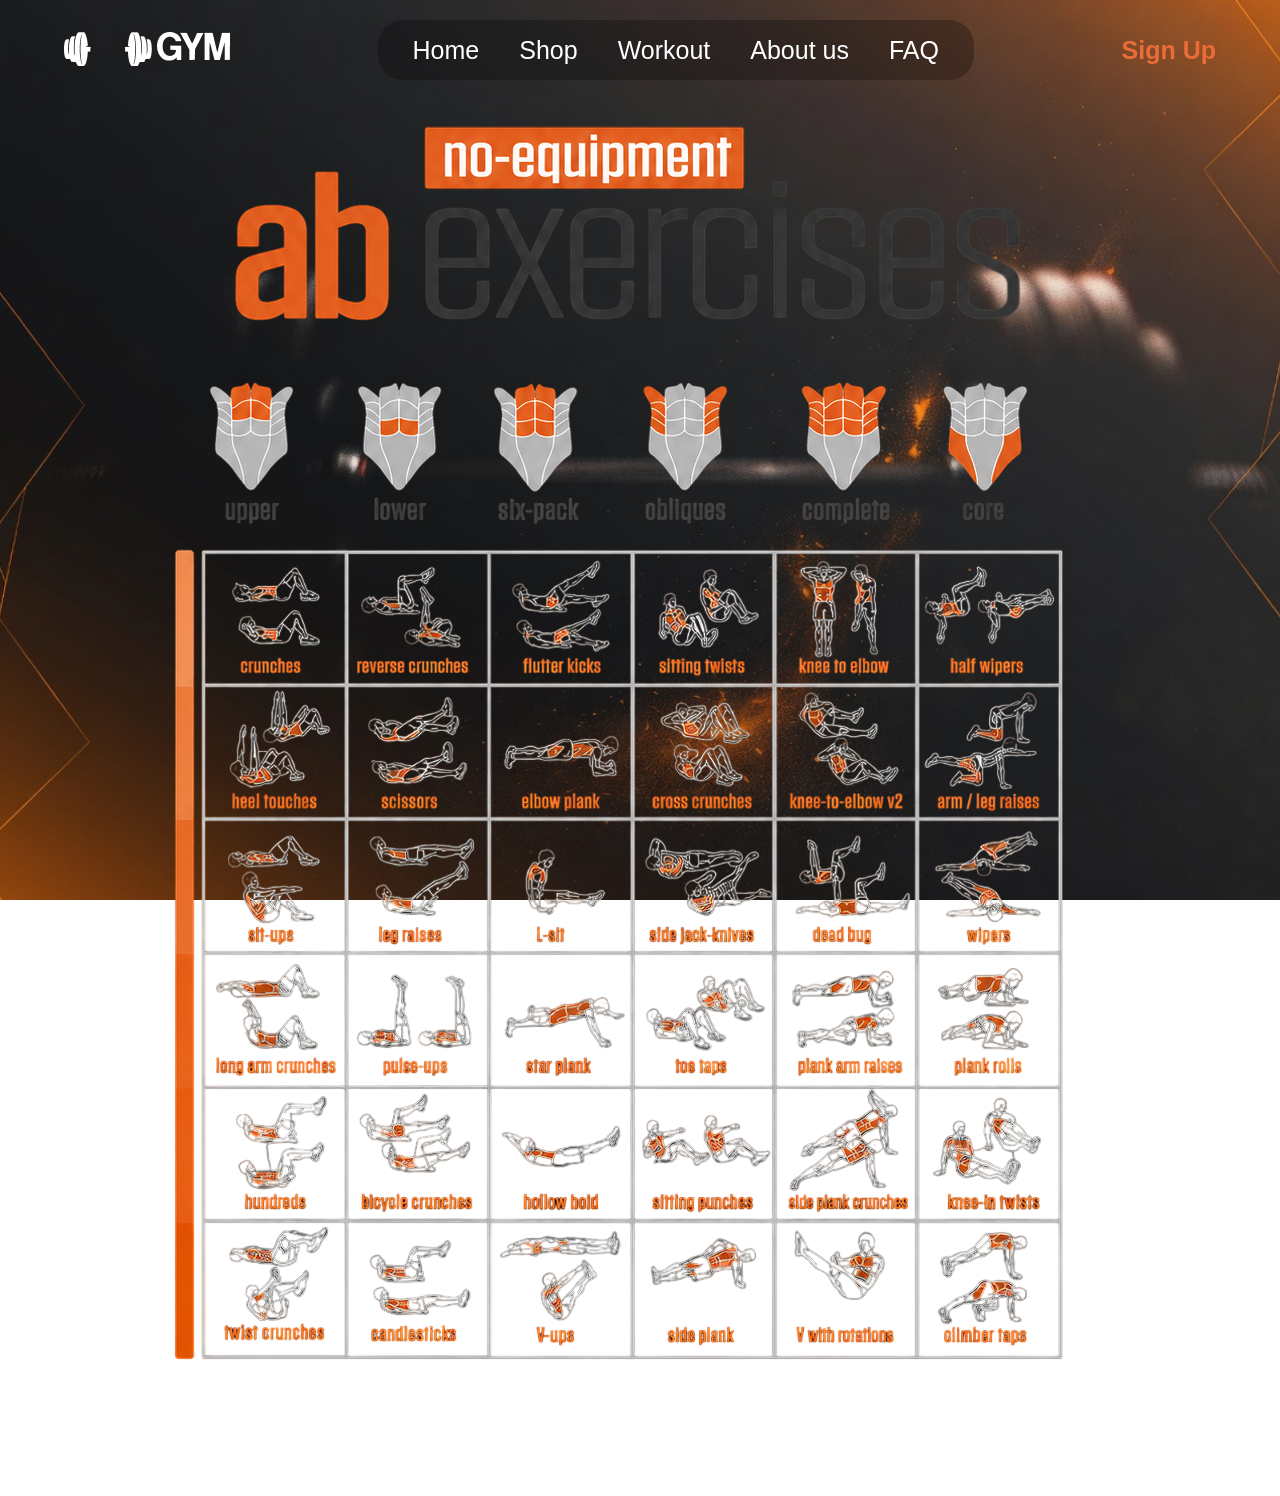
<file: abb_workout.html>
<!DOCTYPE html>
<html lang="en">
<head>
    <meta charset="UTF-8">
    <meta name="viewport" content="width=device-width, initial-scale=1.0">
    <link rel="stylesheet" href="./css/reset.css">
    <link rel="stylesheet" href="./css/style.css">
    <title>Document</title>
</head>
<body class="body">
    <header class="header">
      <div class="main_box">
        <a href="./index.html"><img src="./img/logo.png" alt="Logo" /></a>

        <nav class="navigation">
          <ul class="ul">
            <li><a class="ul-obj" href="./index.html">Home</a></li>
            <li><a class="ul-obj" href="./shop.html">Shop</a></li>
            <li><a class="ul-obj" href="./workout.html">Workout</a></li>
            <li><a class="ul-obj" href="">About us</a></li>
            <li><a class="ul-obj" href="">FAQ</a></li>
          </ul>
        </nav>
        <a class="sign_up" href="">Sign Up</a>
        <div class="burger-bar">
          <i class="fa-solid fa-bars"></i>
        </div>
      </div>
      <div class="sub_box">
        <nav class="sub_navigation">
          <ul class="sub_ul">
            <li><a class="sub_obj" href="./index.html">Home</a></li>
            <li><a class="sub_obj" href="./shop.html">Shop</a></li>
            <li><a class="sub_obj" href="./workout.html">Workout</a></li>
            <li><a class="sub_obj" href="">About US</a></li>
            <li><a class="sub_obj" href="">FAQ</a></li>
            <li><a class="sub_obj" href="">Sign Up</a></li>

          </ul>
        </nav>
      </div>
    </header>

    <main>
        <div class="ab_box">
            <img class="abs_photo" src="./img/abs_exersice.png" alt="">
        </div>
        
    </main>

    <script src="./js/script.js"></script>
</body>
</html>
</file>
<file: css/style.css>
html, body {
    margin: 0;
    padding: 0;
    height: 100%;
    width: 100%;
}

.body {
    background-image: url(../img/background.jpg);
    background-repeat: no-repeat;
    background-size: cover;
    background-position: center;
    background-attachment: fixed;   
}

/* ---------------------------------------------header-------------------------------------------------------------------- */

.main_box
{
    display: flex;
    align-items: center;
    justify-content: space-between;
    position: fixed;
    top: 0;
    left: 0;
    right: 0;

    padding: 20px 5%;
    z-index: 1000;

    box-sizing: border-box;
    

}

.header{
    display: flex;
    flex-direction: column;
}


.burger-bar{
    display: none;
    cursor: pointer;
}


.ul
{
    display: flex;
    gap: 40px;
    background: rgba(0, 0, 0, 0.25);         
    backdrop-filter: blur(20px);                
    -webkit-backdrop-filter: blur(20px);
     max-width: 630px;
    width: 100%;
    align-items: center;
    height: 60px;
    border-radius: 25px;
    padding-left: 35px;
    padding-right: 35px;
    box-sizing: border-box;
}
.ul-obj1
{
    color: #ffffff5b;
    font-size: 25px;
    font-family: 'Poppins', sans-serif;
    font-weight: 400;
    text-decoration: none;
}
.ul-obj
{
    color: #FFFFFF;
    font-size: 25px;
    font-family: 'Poppins', sans-serif;
    font-weight: 400;
    text-decoration: none;
}
.ul-obj:hover
{
    color: #EA6C36;
}
.sign_up
{
    font-size: 25px;
    font-family: 'Montserrat', sans-serif;
    color: #EA6C36;
    font-weight: 700;
    text-decoration: none;
}
.log_in
{
     font-size: 25px;
    font-family: 'Montserrat', sans-serif;
    color: #EA6C36;
    font-weight: 700;
    text-decoration: none;
}

.sign_up:hover
{
    color: #FFFFFF;
}
/* -------------------------------------------------------------------------------- */
/* ----------------------------------------------------------------------------------- */


/* ----------index page------------------------------------------------ */
.section1
{
    padding-left: 200px;
    padding-top: 300px;
}
.orange
{
    font-size: 70px;
    font-family: 'Poppins', sans-serif;
    font-weight: 700;
    width: 900px;
    color: #EA6C36;

    
}

.motivation
{
    font-size: 70px;
    font-family: 'Poppins', sans-serif;
    font-weight: 700;
    max-width: 900px;
    width: 100%;
    color: #FFFFFF;
    
}
.text1
{
    width: 450px;
    color: #FFFFFF;
    font-size: 16px;
    font-family: 'Poppins', sans-serif;
    font-weight: 300;
    margin-top: 32px;
     line-height: 30px;

}

/* -------------------------------------------------------------------------------- */
/* ----------------------------------------------------------------------------------- */


/* ------------------------------sub navigation--------------------------------- */



.sub_obj
{
    display: flex;
    justify-content: center;  
    align-items: center;

    width: 100%;

    color: #FFFFFF;
    font-size: 25px;
    font-family: 'Poppins', sans-serif;
    font-weight: 400;
    text-decoration: none;

    padding: 15px 0;
    
}


.sub_ul
{
    
    display: flex;
    flex-direction: column;
    gap: 20px;
    width: 100%;
}
.sub_navigation
{
    display: flex;
    flex-direction: column;
    align-items: center;
    width: 100%;
}
.sub_box {
    position: fixed;
    top: 80px; 
    left: 0;
    width: 100%;
    background: rgba(0, 0, 0, 0.25);         
    backdrop-filter: blur(20px);                
    -webkit-backdrop-filter: blur(20px);
    z-index: 999;
    padding: 20px 0;
    
    /* Hide it by default */
    display: none; 
    justify-content: center;
}

/* This new helper class will be added/removed by JavaScript */
.sub_box.show-menu {
    display: flex !important;
}
.sub_box.show-menu {
    display: flex !important;
}

.sub_obj:hover
{
    
    background-color: #EA6C36;
}
/* -------------------------------------------------------------------------------- */
/* ----------------------------------------------------------------------------------- */


/*----------------------------------------- workout page-------------------------- */
.orange1
{
    color: #FFFFFF;
    font-size: 16px;
    font-family: 'Poppins', sans-serif;
    font-weight: 300;
    margin-top: 32px;
     line-height: 30px;
    color: #EA6C36;
}
.workout_section
{
    
    padding-left: 150px;
    padding-right: 150px;
    padding-top: 150px;
   
}

.top_wrapper
{
    padding-top: 50px;
    display: flex;
    justify-content: center;
    gap: 150px;
    flex-wrap: wrap;        
    
}

.workout
{

    border-radius: 16px;
    border: 1px solid black;
    width: 260px;
    padding-bottom: 10px;
    padding-left: 4px;
    background: rgba(0, 0, 0, 0.25);         
    backdrop-filter: blur(20px);                
    -webkit-backdrop-filter: blur(20px);
}
.icon
{
    height: 250px;
    width: 250px;
}

.work_name
{
    margin-top: 12px;
    text-decoration: none;
    font-size: 25px;
    font-family: 'Poppins', sans-serif;
    font-weight: 600;
    color: #FFFFFF;
}
.inspiration
{
    text-decoration: none;
    font-size: 17px;
    font-family: 'Poppins', sans-serif;
    font-weight: 500;
    margin-top: 12px;
    color: #EA6C36;
}
/* -------------------------------------------------------------------------------- */
/* ----------------------------------------------------------------------------------- */



/* -------------------------shop page ----------------------------------------------*/
.creatine_section
{
    display: flex;
    justify-content: center;
}

.text_supplement
{
    font-size: 40px;
    color: #EA6C36;
}

.creatine_box {
    display: flex;
    justify-content: center;
    align-items: center;
    flex-direction: column;
    margin-top: 200px;
}

.creatine_box:hover {
    display: flex;
    justify-content: center;
    align-items: center;
    flex-direction: column;
    margin-top: 200px;
    background-color: #EA6C36;
    border-radius: 20px;

    .text_supplement
    {
        color: #FFFFFF;
    }
}
/* ----------------------- */

.protein_section
{
    display: flex;
    justify-content: center;
}

.text_supplement
{
    font-size: 40px;
    color: #EA6C36;
}

.protein_box {
    display: flex;
    justify-content: center;
    align-items: center;
    flex-direction: column;
    margin-top: 200px;
}

.protein_box:hover {
    display: flex;
    justify-content: center;
    align-items: center;
    flex-direction: column;
    margin-top: 200px;
    background-color: #EA6C36;
    border-radius: 20px;

    .text_supplement
    {
        color: #FFFFFF;
    }
}

.search_result
{
    display: flex;
    justify-content: center;
    align-items: center;
    margin-top: 200px;
}

/* --------------------------------------------------------- */


.vitamin_section
{
    display: flex;
    justify-content: center;
}

.text_supplement
{
    font-size: 40px;
    color: #EA6C36;
}

.vitamin_box {
    display: flex;
    justify-content: center;
    align-items: center;
    flex-direction: column;
    margin-top: 200px;
}

.vitamin_box:hover {
    display: flex;
    justify-content: center;
    align-items: center;
    flex-direction: column;
    margin-top: 200px;
    background-color: #EA6C36;
    border-radius: 20px;

    .text_supplement
    {
        color: #FFFFFF;
    }
}




/* ------------------------search-------------------------------------------- */
main {
    position: relative;
}
.search_result {
    display: flex;
    justify-content: center;
    margin-top: 50px;
}

.search_wraper {
    margin-top: 70px;
    display: flex;
    flex-wrap: wrap;
    justify-content: center;
    gap: 20px;

    width: 100%;
    max-width: 100%;

}
.search
{
    background-color: #EA6C36;
    border-radius: 8PX;
    height: 30px;
    width: 200px;
    color:  #FFFFFF;
    font-size: 16px;
    font-family: 'Poppins', sans-serif;
    font-weight: 600;
    background: rgba(0, 0, 0, 0.25);         
    backdrop-filter: blur(20px);                
    -webkit-backdrop-filter: blur(20px);
}

.search_sub
{
    background-color: #EA6C36;
    border-radius: 8PX;
    height: 30px;
    width: 200px;
    color:  #FFFFFF;
    font-size: 16px;
    font-family: 'Poppins', sans-serif;
    font-weight: 600;
    background: rgba(0, 0, 0, 0.25);         
    backdrop-filter: blur(20px);                
    -webkit-backdrop-filter: blur(20px);
}
.glass_icon
{
    height: 30px;
    width: 30px;
}
.glass_icon_sub
{
    height: 30px;
    width: 30px;
}
.search_and_glass
{
    display: flex;
    gap: 10px;
    align-items: center;
    justify-content: center;
    margin-right: 0;
    
    border-radius: 16px;
    min-height: 40px;
    width: 250px;
    
}

.search_and_glass_sub
{
    display: flex;
    gap: 10px;
    align-items: center;
    justify-content: center;
    margin-right: 0;
    border-radius: 16px;
    min-height: 40px;
    width: 250px;
    /* width: 100%;
     margin: 0 auto; */
    
}

.search_wrapper_sub {
    display: flex;
    flex-direction: column;
    align-items: center;
    gap: 15px;
    margin-top: 20px;
}

.search_wrapper_sub .searched_box {
    width: 50%;
}


.searched_box {
    width: 100%;
    max-width: 500px;
}

.sub_box {
    position: fixed;
    top: 80px;
    left: 0;
    width: 100%;
    z-index: 999;
}

.search_and_glass_sub {
    display: flex;
    align-items: center;
    justify-content: center;

    width: 100%;
}

/*--------------------------------- abs page------------------------------------------------ */

.ab_box {
   
   display: flex;
   justify-content: center;
}

/* ------------------------------------------------------------------------------------------------ */
/* -------------------------------------------------------------------------------------------------- */

/*---------------------------------------- responsive---------------------------------------------------------- */

@media(max-width:1024px)
{
   .wraper1{
    display: flex;
    flex-direction: column;
    align-items: center;
   }
   .motivation{
    text-align: center;
   }

   .header {
        justify-content: space-between;
    }

    .navigation {
        position: fixed;
        left: 0;
        top: 180px;
    }

    .ul {
        display: flex;
        flex-direction: column;
        align-items: flex-start;
        align-items: center;
        
        height: 300px;
        width: 150px;
        padding: 20px;
        gap: 30px;

        border-radius: 20px;
        background: rgba(0, 0, 0, 0.25);
        backdrop-filter: blur(20px);
        -webkit-backdrop-filter: blur(20px);
    }
}



@media(max-width:768px)
{
    .section1 {
        padding-left: 20px;
        padding-right: 20px;
        padding-top: 200px;
    }

    
    .navigation
    {
        display: none;
    }
    .wraper1
    {
        display: flex;
        
        margin: 0 auto;
    }
    .burger-bar
    {
        display: block;
        font-size: 30px;
        color: #FFFFFF;
    }
    .sign_up
    {
        display: none;
    }
    .search_and_glass
    {
        display: none;
    }

    .vitamin_box
    {
        width: 300px;
        height: 300px;
    }
    .protein_box
    {
        width: 300px;
        height: 300px;
    }
    .creatin_box
    {
        width: 300px;
        height: 300px;
    }

    .vitamins_photo
    {
        width: 300px;
        height: 300px;
    }
    .proteins_photo
    {
        width: 300px;
        height: 250px;
    }
    .creatines_photo
    {
        width: 300px;
        height: 250px;
    }
    .search_wraper {
        display: flex;
        flex-wrap: wrap;
        gap: 15px;
        justify-content: center;

        margin-top: 600px;

        width: 100%;
        overflow-x: hidden;
    }
    .searched_box {
        flex: 1 1 140px;
        max-width: 180px;
    }

}

@media(max-width:480px)
{
    .log_in
    {
        display: none;
    }
    .burger-bar
    {
        display: block;
        font-size: 30px;
        color: #FFFFFF;
    }
    .text1{
       
        width: 100%;
        max-width: 100%;
        font-size: 14px;
        line-height: 24px;
    }
    .search_and_glass
    {
        display: none
    }
    .search_wraper {
        display: flex;
        flex-wrap: wrap;
        gap: 15px;
        justify-content: center;

        margin-top: 650px;

        width: 100%;
        overflow-x: hidden;
    }
    .searched_box {
        flex: 1 1 140px;
        max-width: 180px;
    }
    
}

@media(max-width:320px)
{
    .log_in
    {
        display: none;
    }
    .header
    {
        align-items: center;
    }
    .burger-bar
    {
        display: block;
        font-size: 20px;
        color: #FFFFFF;
    }
    .sign_up
    {
        display: none;
    }
    .text1{
       
        width: 100%;
        max-width: 100%;
        font-size: 14px;
        line-height: 24px;
    }
    .search_and_glass
    {
        display: none;
    }

    .search_wraper {
        display: flex;
        flex-wrap: wrap;
        gap: 15px;
        justify-content: center;

        margin-top: 650px;

        width: 100%;
        overflow-x: hidden;
    }
    .searched_box {
        flex: 1 1 140px;
        max-width: 180px;
    }
    
}
@media(max-width: 360px)
{
    .login-box
    {
        width: 100%;
        height: 100vh;
    }
}

/* -----searched--------------- */

.search_wraper
{
    display: flex;
    justify-content: center;
    gap: 40px;
}
.searched_box
{
    display: flex;
    justify-content: center;
    align-items: center;
    background: rgba(0, 0, 0, 0.25);         
    backdrop-filter: blur(20px);                
    -webkit-backdrop-filter: blur(20px);
    border-radius: 20px;
    height: 150px;
    width: 200px;
    
}


.searched_name
{
    text-align: center;
    color:#FFFFFF;
    font-size: 24px;
}
/* ------------------------------------------------------------------- */
/* --------footer ----------------------------------------------------*/

.footer_section
{
    margin-top: 400px;
    background: rgba(0, 0, 0, 0.25);         
    backdrop-filter: blur(20px);                
    -webkit-backdrop-filter: blur(20px);
    
    padding-top: 60px;
    display: flex;
    flex-wrap: wrap;
    gap: 100px;
    padding-left: 30px;
    padding-bottom: 60px;
}
.contact
{
    
    
    width: 300px;
    display: flex;
    flex-direction: column;
    align-items: center;
    gap: 50px;
}
.icons
{
    display: flex;
    gap: 20px;
    max-width: 200px;
    border-radius: 20px;
    padding:0,auto;
}

.contact_icon
{
    height: 50px;
    width: 50px;
}
.contact_text
{
    font-family: 'Montserrat', sans-serif;
    font-size: 30px;
    color: #FFFFFF;
}

.helper
{
    font-family: 'Montserrat', sans-serif;
    font-size: 30px;
    color: #FFFFFF;
}
.place1
{
    display: flex;
    flex-direction: column;
    gap: 20px;

}
.map
{
    font-family: 'Montserrat', sans-serif;
    font-size: 25px;
    color: #EA6C36;
}
.place2
{
    display: flex;
    flex-direction: column;
    gap: 20px;

}
.sign_up_box
{
    background-color: #EA6C36;
    border-radius: 20px;
    height: 60px;
    width: 120px;
    display: flex;
    justify-content: center;
    align-items: center;
}
.sign_up_
{
    font-size: 25px;
    font-family: 'Montserrat', sans-serif;
    color:#FFFFFF;
    font-weight: 700;
    text-decoration: none;
}

.sign_up_box:hover
{
    background-color: #FFFFFF;
    .sign_up_{
        color: #EA6C36;
    }
}

/* -----------log in----------------------------------------- */
/* ------------------------------------------------------------ */
.sect
{
    display: flex;
    justify-content: center;
    width: 100%;
    height: 100vh;
    margin-top: 200px;
}

*
{
    font-family: 'Montserrat', sans-serif;
}

.login-box
{
    position: relative;
    width: 400px;
    height: 450px;
    background: rgba(0, 0, 0, 0.25);         
    backdrop-filter: blur(20px);                
    -webkit-backdrop-filter: blur(20px);
    border-radius: 20px;
    display: flex;
    justify-content: center;
    align-items: center;
}

h2
{
    font-size: 2em;
    color: #FFFFFF;
    text-align: center;
}

.input-box
{
    margin-top: 40px;
    position: relative;
    width: 310px;
    margin: 30px 0px;
    border-bottom: 2px solid #FFFFFF;
}

.input-box label
{
    position: absolute;
    top: 50%;
    left: 5px;
    transform: translateY(-50%);
    font-size: 1em;
    color: #FFFFFF;
    pointer-events: none;
    transition: .5s;
}

.input-box input:focus ~ label,
.input-box input:not(:placeholder-shown) ~ label
{
    top: -5px;
    font-size: 0.9em;
}

.input-box input
{
    width: 100%;
    height: 50px;
    background: transparent;
    border: none;
    outline: none;
    font-size: 1em;
    color: #FFFFFF;
    padding: 0 35px 0 5px;
}

.input-box .icon
{
    position: absolute;
    right: -220px;
    color: #FFFFFF;
    font-size: 1.2em;
    line-height: 57px;
}

.remember-forgot
{
    margin: 15px 0 15px;
    font-size: .9em;
    color: #FFFFFF;
    display: flex;
    justify-content: space-between;
}

.remember-forgot label input
{
    margin-right: 3px;
}

.remember-forgot a
{
    color: #FFFFFF;
    text-decoration: none;
}

.remember-forgot a:hover
{
    text-decoration: underline;
}

button
{
    width: 100%;
    height: 40px;
    background: #FFFFFF;
    border: none;
    outline: none;
    border-radius: 40px;
    cursor: pointer;
    font: 1em sans-serif;
    color: #000;
    font-weight: 500;
}

.register-link
{
    font-size: .9em;
    color: #FFFFFF;
    text-align: center;
    margin: 25px 0 10px;
}

.register-link p a
{
    color: #FFFFFF;
    text-decoration: none;
    font-weight: 600;
}

.register-link p a:hover
{
    text-decoration: underline;
}

.sect
{
    display: none;
}

.register-box
{
    display: none;
    position: relative;
    width: 400px;
    height: 500px;
    background: rgba(0, 0, 0, 0.25);
    backdrop-filter: blur(20px);
    -webkit-backdrop-filter: blur(20px);
    border-radius: 20px;
    justify-content: center;
    align-items: center;
}

.register-box
{
    display: none;
}

button
{
    width: 100%;
    height: 40px;
    margin-top: 20px;
    background: #FFFFFF;
    border: none;
    outline: none;
    border-radius: 40px;
    cursor: pointer;
    font: 1em sans-serif;
    color: #000;
    font-weight: 500;
}

.about_us
{
    display: block;
    width: 100%;
    text-align: center;
    font-size: 55px;
    color: #EA6C36;
    font-weight: 700;
    margin: 0 0 60px 0;
    padding: 0;
}

.about_section_1,
.about_section_2,
.about_section_3
{
    display: flex;
    justify-content: center;
    padding: 0 20px;
    margin-bottom: 70px;
}

.about_section_1
{
    margin-top: 20px;
}

.about_section_1
{
    display: block;
    padding: 0 20px;
    margin-bottom: 70px;
    margin-top: 140px;
}

.about_wraper1,
.about_wraper2,
.about_wraper3
{
    width: 85%;
    max-width: 1000px;
    min-height: 260px;
    background: rgba(255,255,255,0.06);
    border: 1px solid rgba(255,255,255,0.08);
    backdrop-filter: blur(12px);
    -webkit-backdrop-filter: blur(12px);
    border-radius: 20px;
    padding: 45px;
    transition: 0.3s ease;
}

.about_wraper1
{
    width: 85%;
    max-width: 1000px;
    min-height: 260px;
    margin: 0 auto; 
    background: rgba(255,255,255,0.06);
    border-left: 5px solid #EA6C36;
    border-radius: 20px;
    padding: 45px;
}

.about_wraper2
{
    border-left: 5px solid #EA6C36;
}

.about_wraper3
{
    border-left: 5px solid #EA6C36;
}

.about_wraper1:hover,
.about_wraper2:hover,
.about_wraper3:hover
{
    transform: translateY(-8px);
}

.waw
{
    font-size: 36px;
    color: #EA6C36;
    font-weight: 600;
    margin-bottom: 30px;
    text-align: center;
}

.who_are_we
{
    display: flex;
    justify-content: center;
    align-items: center;
}

.text1
{
    color: white;
    font-size: 20px;
    line-height: 38px;
    text-align: center;
    max-width: 800px;
}

@media(max-width: 768px)
{
    .about_us
    {
        font-size: 40px;
        margin-top: 110px;
    }

    .about_wraper1,
    .about_wraper2,
    .about_wraper3
    {
        width: 95%;
        padding: 30px;
        min-height: auto;
    }

    .waw
    {
        font-size: 28px;
    }

    .text1
    {
        font-size: 16px;
        line-height: 30px;
    }
}

@media(max-width: 480px)
{
    .about_us
    {
        font-size: 32px;
        margin-top: 100px;
        margin-bottom: 40px;
    }

    .waw
    {
        font-size: 22px;
    }

    .text1
    {
        font-size: 15px;
        line-height: 28px;
    }
}

/* -------cookie----------------------------------------- */
/* ------------------------------------------------------ */

.cookie-banner {
    position: fixed;
    bottom: 20px;
    right: 20px;
    width: 320px;
    padding: 20px;

    background: rgba(0, 0, 0, 0.85);
    color: white;

    border-radius: 15px;
    z-index: 9999;

    display: flex;
    flex-direction: column;
    gap: 15px;
}

.cookie-text {
    font-size: 16px;
    line-height: 22px;
    font-family: 'Poppins', sans-serif;
}

.accept-btn {
    border: none;
    padding: 10px;
    border-radius: 8px;

    background:#EA6C36;
    cursor: pointer;
    font-size: 16px;
}

/* -------scroll to top--------------------------------------------------------------------- */
.scroll-top {
    position: fixed;
    bottom: 30px;
    right: 30px;

    width: 45px;
    height: 45px;
    border-radius: 50%;

    border: none;
    cursor: pointer;

    background: #EA6C36;
    color: white;
    font-size: 20px;

    display: none;/*-defaultad daimalos*/
    justify-content: center;
    align-items: center;

    z-index: 9999;
}
</file>
